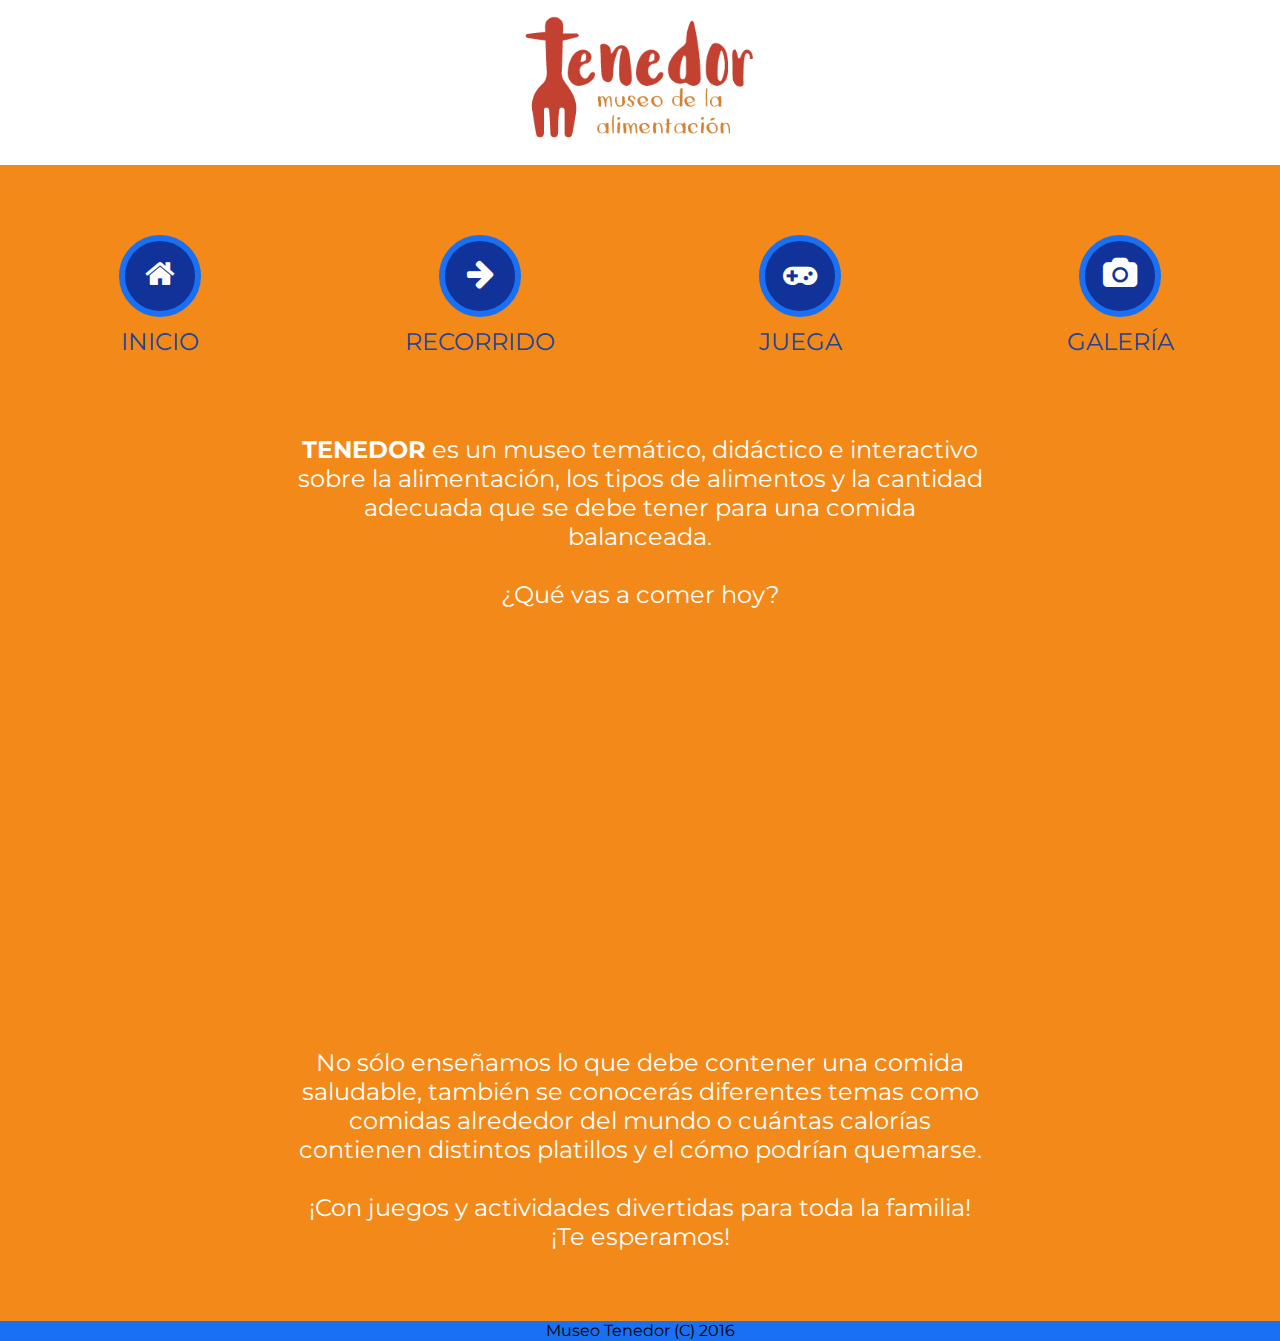
<file: webeee/index.html>
<!Doctype html>
<html lang="es">
    <head>
        <meta charset="utf-8" />
        <title>Web | Tenedor</title>
        <!--Librerias-->
        <link href='https://fonts.googleapis.com/css?family=Montserrat:400,700' rel='stylesheet' type='text/css'>
        <link rel="stylesheet" href="https://cdnjs.cloudflare.com/ajax/libs/font-awesome/4.6.3/css/font-awesome.min.css" />
        <!--hoja de estilos-->
        <link rel="stylesheet" href="sitio/css/estilo.css" />
        <!-- Description y Keywords  -->
        <meta name="description" content="Tenedor museo interactivo de la alimentación" />
        <meta name="keywords" content="Alimentación, Museo, niños, buen comer" />
    </head>

    <!--Inicia contenido-->
    <body>
       <header class="hero">
            <h1> 
                <a href="index.html"><img src="sitio/img/tenedor_logo.png" alt="Tenedor, museo de la alimentación" width="250px"></a>
            </h1>
        </header>

        <!--Menu-->
        <section class="caracteristicas">
            <div class="caract">
                <a href="index.html"><i class="fa fa-home" aria-hidden="true"></i>
                <div class="titulo"> INICIO</div></a>
            </div>

            <div class="caract">
                <a href="recorrido.html"><i class="fa fa-arrow-right" aria-hidden="true"></i>
                <div class="titulo"> RECORRIDO</div></a>
            </div>
            
            <div class="caract">
                <a href="juega.html"><i class="fa fa-gamepad" aria-hidden="true"></i>
                <div class="titulo"> JUEGA</div></a>
            </div>
                
            <div class="caract">
                <a href="galeria.html"><i class="fa fa-camera" aria-hidden="true"></i>
                <div class="titulo"> GALERÍA</div></a>
            </div>
        
        </section>
        <!--Termina menu-->

        <!--Inicia contenido home-->
        <section class="conte1">
            <div class="contenido"> 
                <p><b>TENEDOR</b> es un museo temático, didáctico e interactivo sobre la alimentación, los tipos de alimentos y la cantidad adecuada que se debe tener para una comida balanceada.</p>
                <br>    
                <p>¿Qué vas a comer hoy?</p>
            </div>
        </section>
        <!--video principal-->
        <section class="video">
            <iframe width="560" height="315" src="https://www.youtube.com/embed/svyOtzhc674" frameborder="0" allowfullscreen></iframe>
        </section>
        <!--Contenido secundario-->
        <section class="conte2"> 
            <p>No sólo enseñamos lo que debe contener una comida saludable, también se conocerás diferentes temas como comidas alrededor del mundo o cuántas calorías contienen distintos platillos y el cómo podrían quemarse.</p>
            <br> 
            <p>¡Con juegos y actividades divertidas para toda la familia!</p>
            <p>¡Te esperamos!</p>
        </section>
        <!--footer-->
        <footer>
            Museo Tenedor (C) 2016
        </footer>
        
    </body>
</html>
</file>
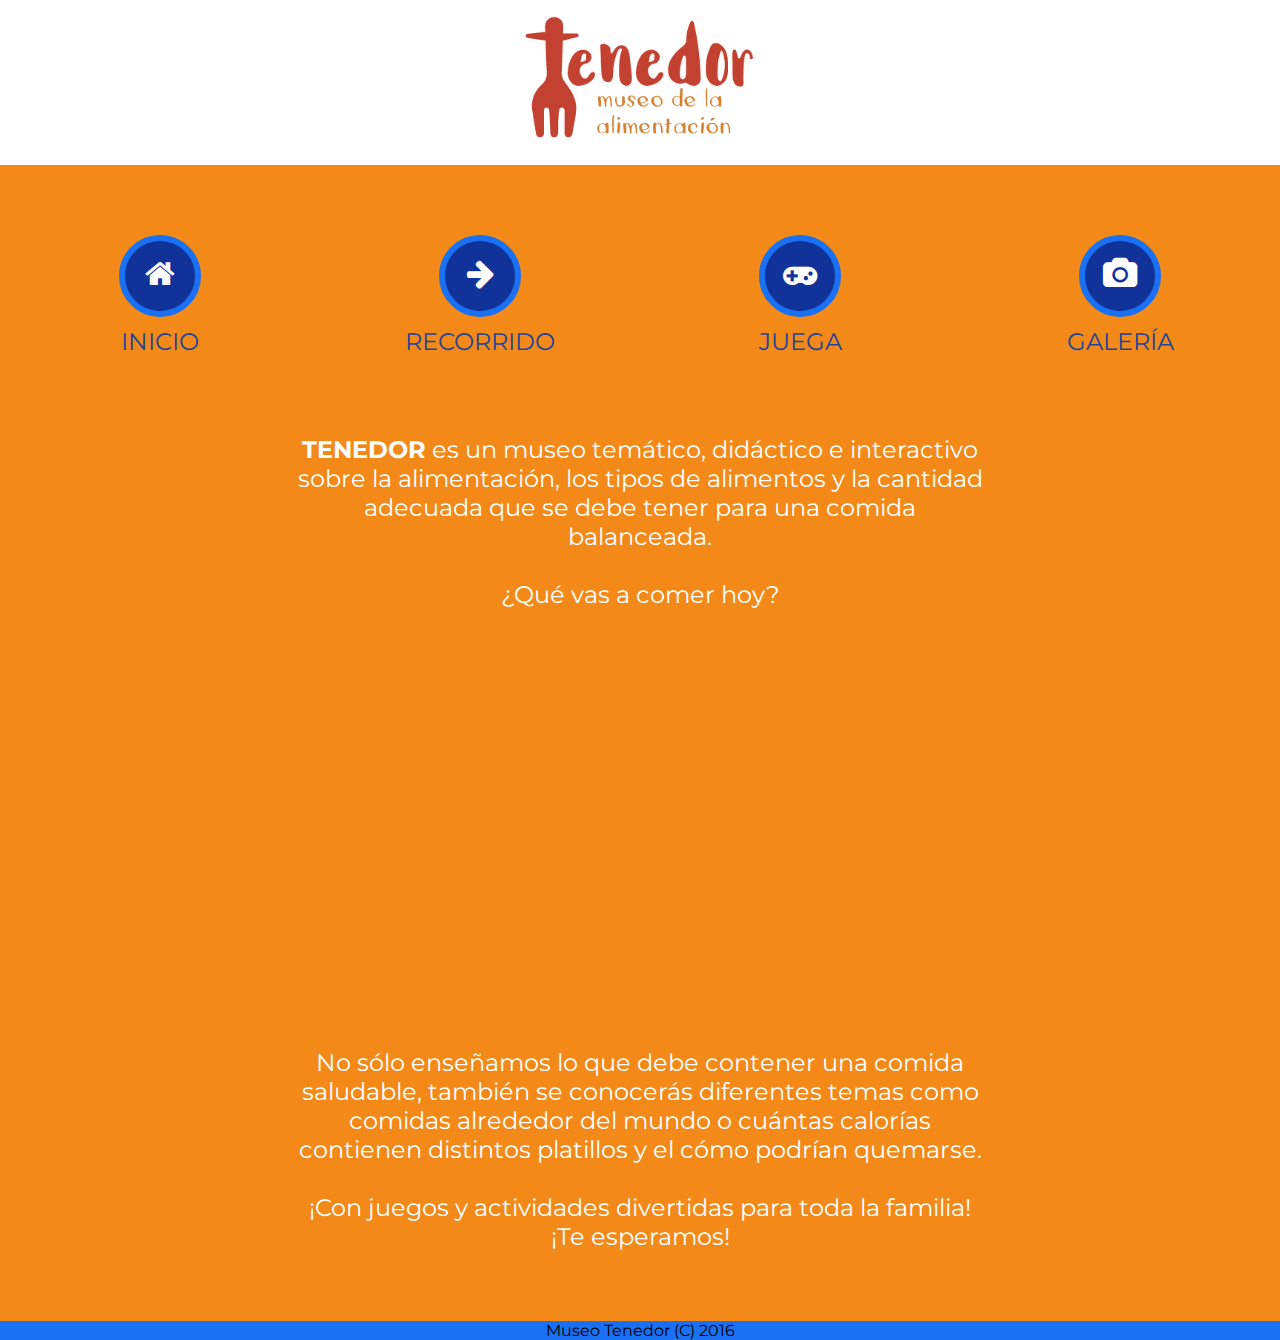
<file: web actualizado/webeee/index.html>
<!Doctype html>
<html lang="es">
    <head>
        <meta charset="utf-8" />
        <title>Web | Tenedor</title>
        <!--Librerias-->
        <link href='https://fonts.googleapis.com/css?family=Montserrat:400,700' rel='stylesheet' type='text/css'>
        <link rel="stylesheet" href="https://cdnjs.cloudflare.com/ajax/libs/font-awesome/4.6.3/css/font-awesome.min.css" />
        <!--hoja de estilos-->
        <link rel="stylesheet" href="sitio/css/estilo.css" />
        <!-- Description y Keywords  -->
        <meta name="description" content="Tenedor museo interactivo de la alimentación" />
        <meta name="keywords" content="Alimentación, Museo, niños, buen comer" />
    </head>

    <!--Inicia contenido-->
    <body>
       <header class="hero">
            <h1> 
                <a href="index.html"><img src="sitio/img/tenedor_logo.png" alt="Tenedor, museo de la alimentación" width="250px"></a>
            </h1>
        </header>

        <!--Menu-->
        <section class="caracteristicas">
            <div class="caract">
                <a href="index.html"><i class="fa fa-home" aria-hidden="true"></i>
                <div class="titulo"> INICIO</div></a>
            </div>

            <div class="caract">
                <a href="recorrido.html"><i class="fa fa-arrow-right" aria-hidden="true"></i>
                <div class="titulo"> RECORRIDO</div></a>
            </div>
            
            <div class="caract">
                <a href="juega.html"><i class="fa fa-gamepad" aria-hidden="true"></i>
                <div class="titulo"> JUEGA</div></a>
            </div>
                
            <div class="caract">
                <a href="galeria.html"><i class="fa fa-camera" aria-hidden="true"></i>
                <div class="titulo"> GALERÍA</div></a>
            </div>
        
        </section>
        <!--Termina menu-->

        <!--Inicia contenido home-->
        <section class="conte1">
            <div class="contenido"> 
                <p><b>TENEDOR</b> es un museo temático, didáctico e interactivo sobre la alimentación, los tipos de alimentos y la cantidad adecuada que se debe tener para una comida balanceada.</p>
                <br>    
                <p>¿Qué vas a comer hoy?</p>
            </div>
        </section>
        <!--video principal-->
        <section class="video">
            <iframe width="560" height="315" src="https://www.youtube.com/embed/MRJ1jjjgVnA" frameborder="0" allowfullscreen></iframe>
        </section>
        <!--Contenido secundario-->
        <section class="conte2"> 
            <p>No sólo enseñamos lo que debe contener una comida saludable, también se conocerás diferentes temas como comidas alrededor del mundo o cuántas calorías contienen distintos platillos y el cómo podrían quemarse.</p>
            <br> 
            <p>¡Con juegos y actividades divertidas para toda la familia!</p>
            <p>¡Te esperamos!</p>
        </section>
        <!--footer-->
        <footer>
            Museo Tenedor (C) 2016
        </footer>
        
    </body>
</html>
</file>
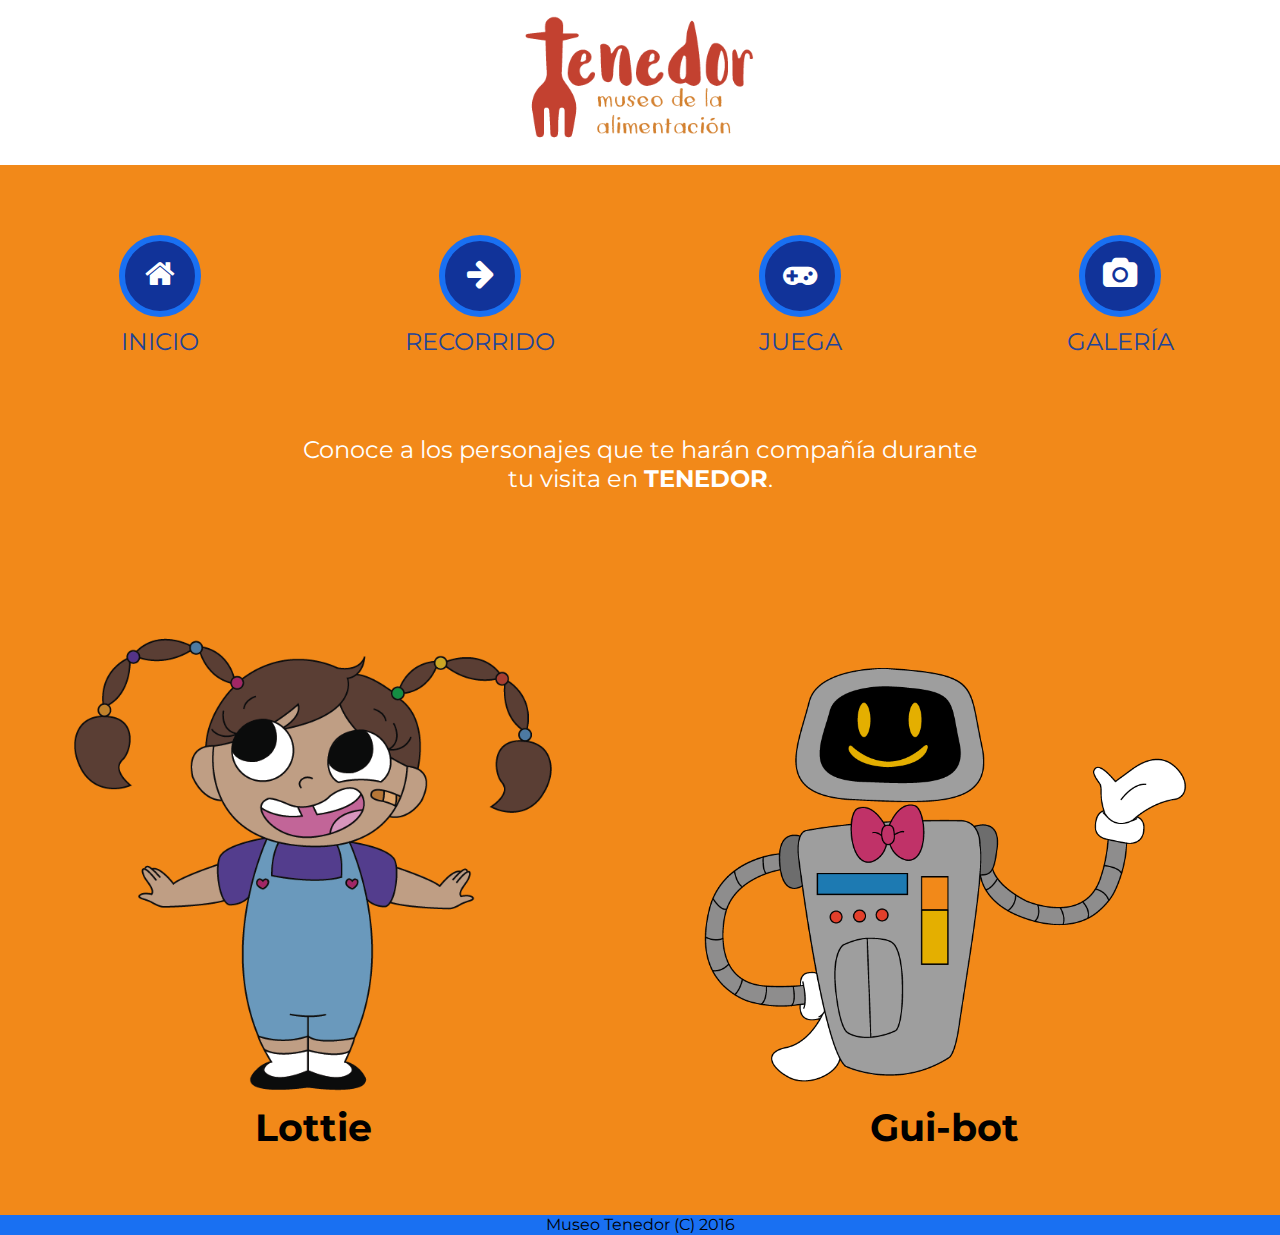
<file: webeee/galeria.html>
<!Doctype html>
<html lang="es">
    <head>
        <meta charset="utf-8" />
        <title>Web | Tenedor</title>
        <!--Librerias-->
        <link href='https://fonts.googleapis.com/css?family=Montserrat:400,700' rel='stylesheet' type='text/css'>
        <link rel="stylesheet" href="https://cdnjs.cloudflare.com/ajax/libs/font-awesome/4.6.3/css/font-awesome.min.css" />
        <!--hoja de estilos-->
        <link rel="stylesheet" href="sitio/css/estilo.css" />
        <!-- Description y Keywords  -->
        <meta name="description" content="Tenedor museo interactivo de la alimentación" />
        <meta name="keywords" content="Alimentación, Museo, niños, buen comer" />
    </head>

    <!--Inicia contenido-->
    <body>
       <header class="hero">
            <h1> 
                <a href="index.html"><img src="sitio/img/tenedor_logo.png" alt="Tenedor, museo de la alimentación" width="250px"></a>
            </h1>
        </header>

        <!--Menu-->
        <section class="caracteristicas">
            <div class="caract">
                <a href="index.html"><i class="fa fa-home" aria-hidden="true"></i>
                <div class="titulo"> INICIO</div></a>
            </div>

            <div class="caract">
                <a href="recorrido.html"><i class="fa fa-arrow-right" aria-hidden="true"></i>
                <div class="titulo"> RECORRIDO</div></a>
            </div>
            
            <div class="caract">
                <a href="juega.html"><i class="fa fa-gamepad" aria-hidden="true"></i>
                <div class="titulo"> JUEGA</div></a>
            </div>
                
            <div class="caract">
                <a href="galeria.html"><i class="fa fa-camera" aria-hidden="true"></i>
                <div class="titulo"> GALERÍA</div></a>
            </div>
        
        </section>
        <!--Termina menu-->

        <!--Inicia contenido de la galeria-->
        <section class="conte1">
            <div class="contenido"> Conoce a los  personajes que te harán compañía durante tu visita en <b>TENEDOR</b>.
            </div>
        </section>
        <!--Inicia galeria-->
        <section class="personaje">
            <img src="sitio/img/lottie-color-02.png" >
            <h2>Lottie</h2>
        </section>
             
        <section class="personaje">
            <img src="sitio/img/guibot2-03.png" >
            <h2>Gui-bot</h2>
        </section>

        <!--footer-->
        <footer>
            Museo Tenedor (C) 2016
        </footer>
        
    </body>
</html>
</file>
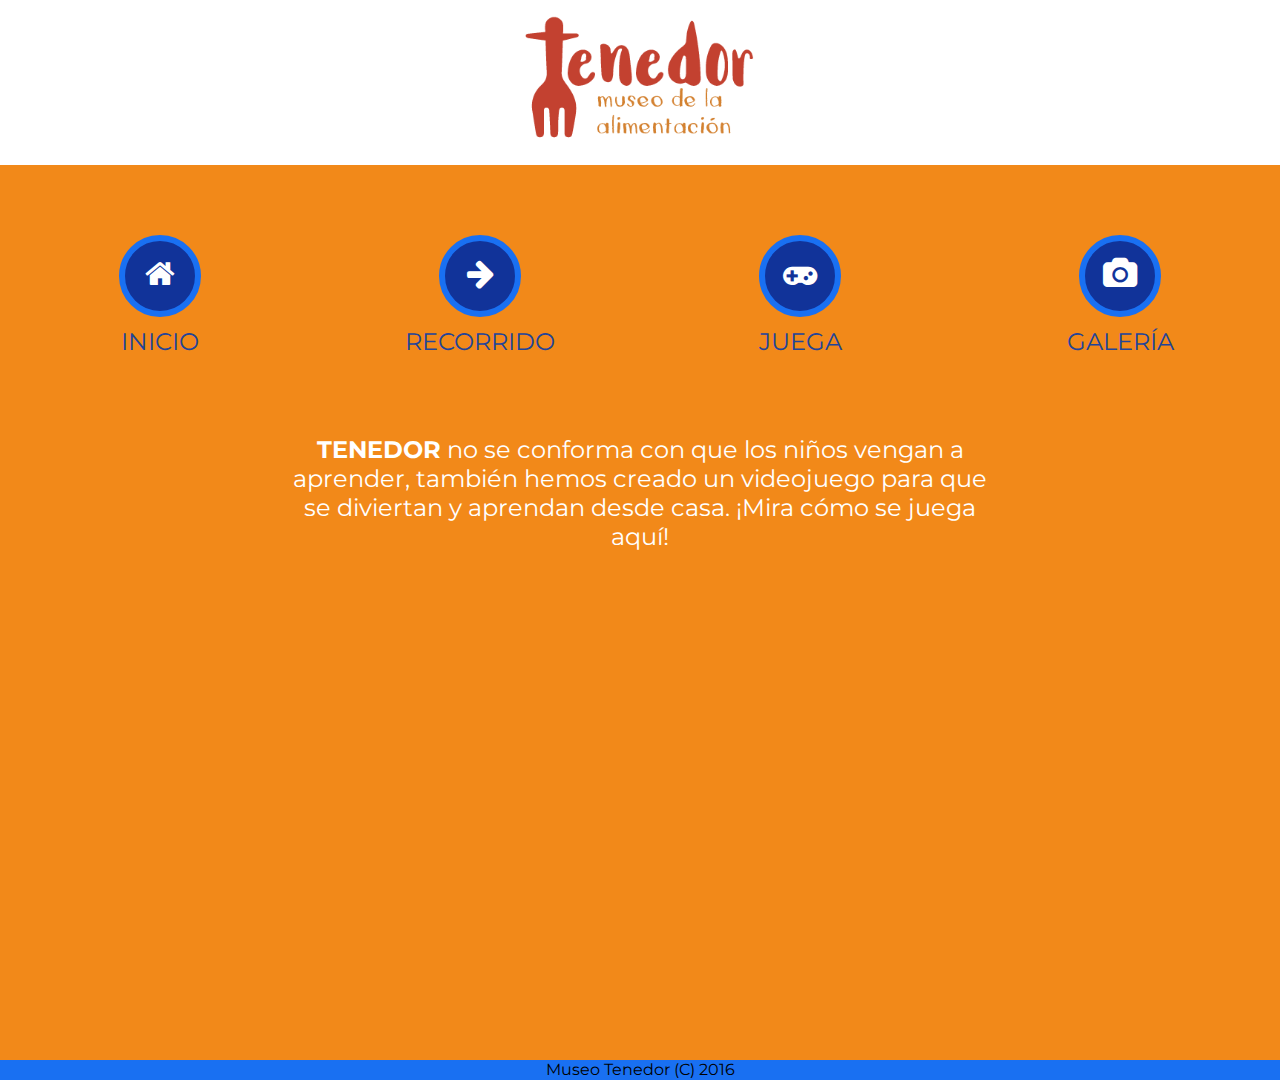
<file: webeee/juega.html>
<!Doctype html>
<html lang="es">
    <head>
        <meta charset="utf-8" />
        <title>Web | Tenedor</title>
        
        <link href='https://fonts.googleapis.com/css?family=Montserrat:400,700' rel='stylesheet' type='text/css'>
        
        <link rel="stylesheet" href="https://cdnjs.cloudflare.com/ajax/libs/font-awesome/4.6.3/css/font-awesome.min.css" />
        
        <link rel="stylesheet" href="sitio/css/estilo.css" />
        <!-- Description y Keywords  -->
        <meta name="description" content="Ejercicios de HTML y CSS" />
        <meta name="keywords" content="Html, Css, Web, Desarrollo" />
    </head>
    <body>
       
        <header class="hero">
            <h1> 
                <a href=""><img src="sitio/img/tenedor_logo.png" alt="Tenedor, museo de laalimentación" width="250px"></a>
            </h1>
            
        
        </header>
    
        <section class="caracteristicas">
            
        <div class="caract">
            <a href="index.html"><i class="fa fa-home" aria-hidden="true"></i>
            <div class="titulo"> INICIO</div></a>
            <!---<div class="descripcion"> La página más veloz de todas las páginas.</div>--->
            </div>
        <div class="caract">
              <a href="recorrido.html"><i class="fa fa-arrow-right" aria-hidden="true"></i>
                  <div class="titulo"> RECORRIDO</div></a>
            <!---<div class="descripcion"> Esta página esta quedando bien bonita.</div>--->
            </div>
            
            <div class="caract">
              <a href="juega.html"><i class="fa fa-gamepad" aria-hidden="true"></i>
                  <div class="titulo"> JUEGA</div></a>
            
            </div>
                
            <div class="caract">
              <a href="galeria.html"><i class="fa fa-camera" aria-hidden="true"></i>
                  <div class="titulo"> GALERÍA</div></a>
              
            
            </div>
        
        </section>
            
            <section class="conte1">
               <div class="contenido"> <b>TENEDOR</b> no se conforma con que los niños vengan a aprender, también hemos creado un videojuego para que se diviertan y aprendan desde casa. ¡Mira cómo se juega aquí!
                
                </div>
            </section>
        
        <section class="video">
            <iframe width="560" height="315" src="https://www.youtube.com/embed/AI2gbXrA-lA" frameborder="0" allowfullscreen></iframe>

            </section>
        
       <section class="conte2"> 
        <p></p>
        
        </section>
        
        <footer>
            Museo Tenedor (C) 2016
        </footer>
        
    </body>
</html>
</file>
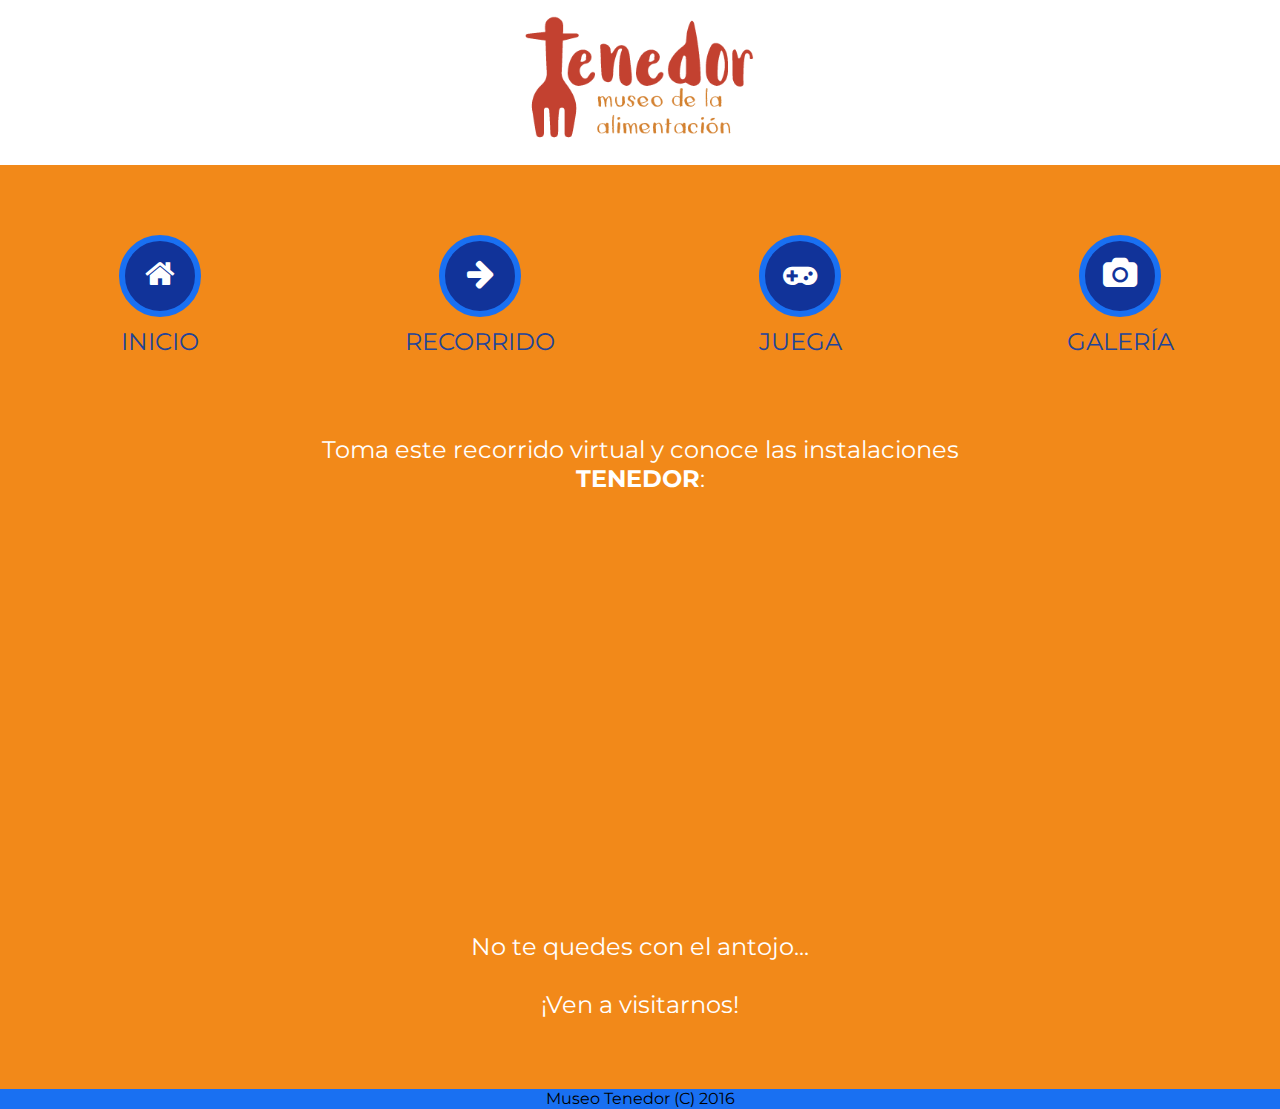
<file: webeee/recorrido.html>
<!Doctype html>
<html lang="es">
    <head>
        <meta charset="utf-8" />
        <title>Web | Tenedor</title>
        <!--Librerias-->
        <link href='https://fonts.googleapis.com/css?family=Montserrat:400,700' rel='stylesheet' type='text/css'>
        <link rel="stylesheet" href="https://cdnjs.cloudflare.com/ajax/libs/font-awesome/4.6.3/css/font-awesome.min.css" />
        <!--hoja de estilos-->
        <link rel="stylesheet" href="sitio/css/estilo.css" />
        <!-- Description y Keywords  -->
        <meta name="description" content="Tenedor museo interactivo de la alimentación" />
        <meta name="keywords" content="Alimentación, Museo, niños, buen comer" />
    </head>

    <!--Inicia contenido-->
    <body>
       <header class="hero">
            <h1> 
                <a href="index.html"><img src="sitio/img/tenedor_logo.png" alt="Tenedor, museo de la alimentación" width="250px"></a>
            </h1>
        </header>

        <!--Menu-->
        <section class="caracteristicas">
            <div class="caract">
                <a href="index.html"><i class="fa fa-home" aria-hidden="true"></i>
                <div class="titulo"> INICIO</div></a>
            </div>

            <div class="caract">
                <a href="recorrido.html"><i class="fa fa-arrow-right" aria-hidden="true"></i>
                <div class="titulo"> RECORRIDO</div></a>
            </div>
            
            <div class="caract">
                <a href="juega.html"><i class="fa fa-gamepad" aria-hidden="true"></i>
                <div class="titulo"> JUEGA</div></a>
            </div>
                
            <div class="caract">
                <a href="galeria.html"><i class="fa fa-camera" aria-hidden="true"></i>
                <div class="titulo"> GALERÍA</div></a>
            </div>
        
        </section>
        <!--Termina menu-->

        <!--Inicia contenido de los recorridos--> 
        <section class="conte1">
            <div class="contenido"> Toma este recorrido virtual y conoce las instalaciones <b>TENEDOR</b>: 
            </div>
        </section>
        <!--videos-->
        <section class="video">
            <iframe width="560" height="315" src="https://www.youtube.com/embed/9TeHl_YT3Qg" frameborder="0" allowfullscreen></iframe>
        </section>
        
        <!--Contenido secundario-->
        <section class="conte2"> 
            <p>No te quedes con el antojo...  </p>
            <br>
            <p>¡Ven a visitarnos! </p>
        </section>
        <!--Footer-->
        <footer>
            Museo Tenedor (C) 2016
        </footer>
        
    </body>
</html>
</file>
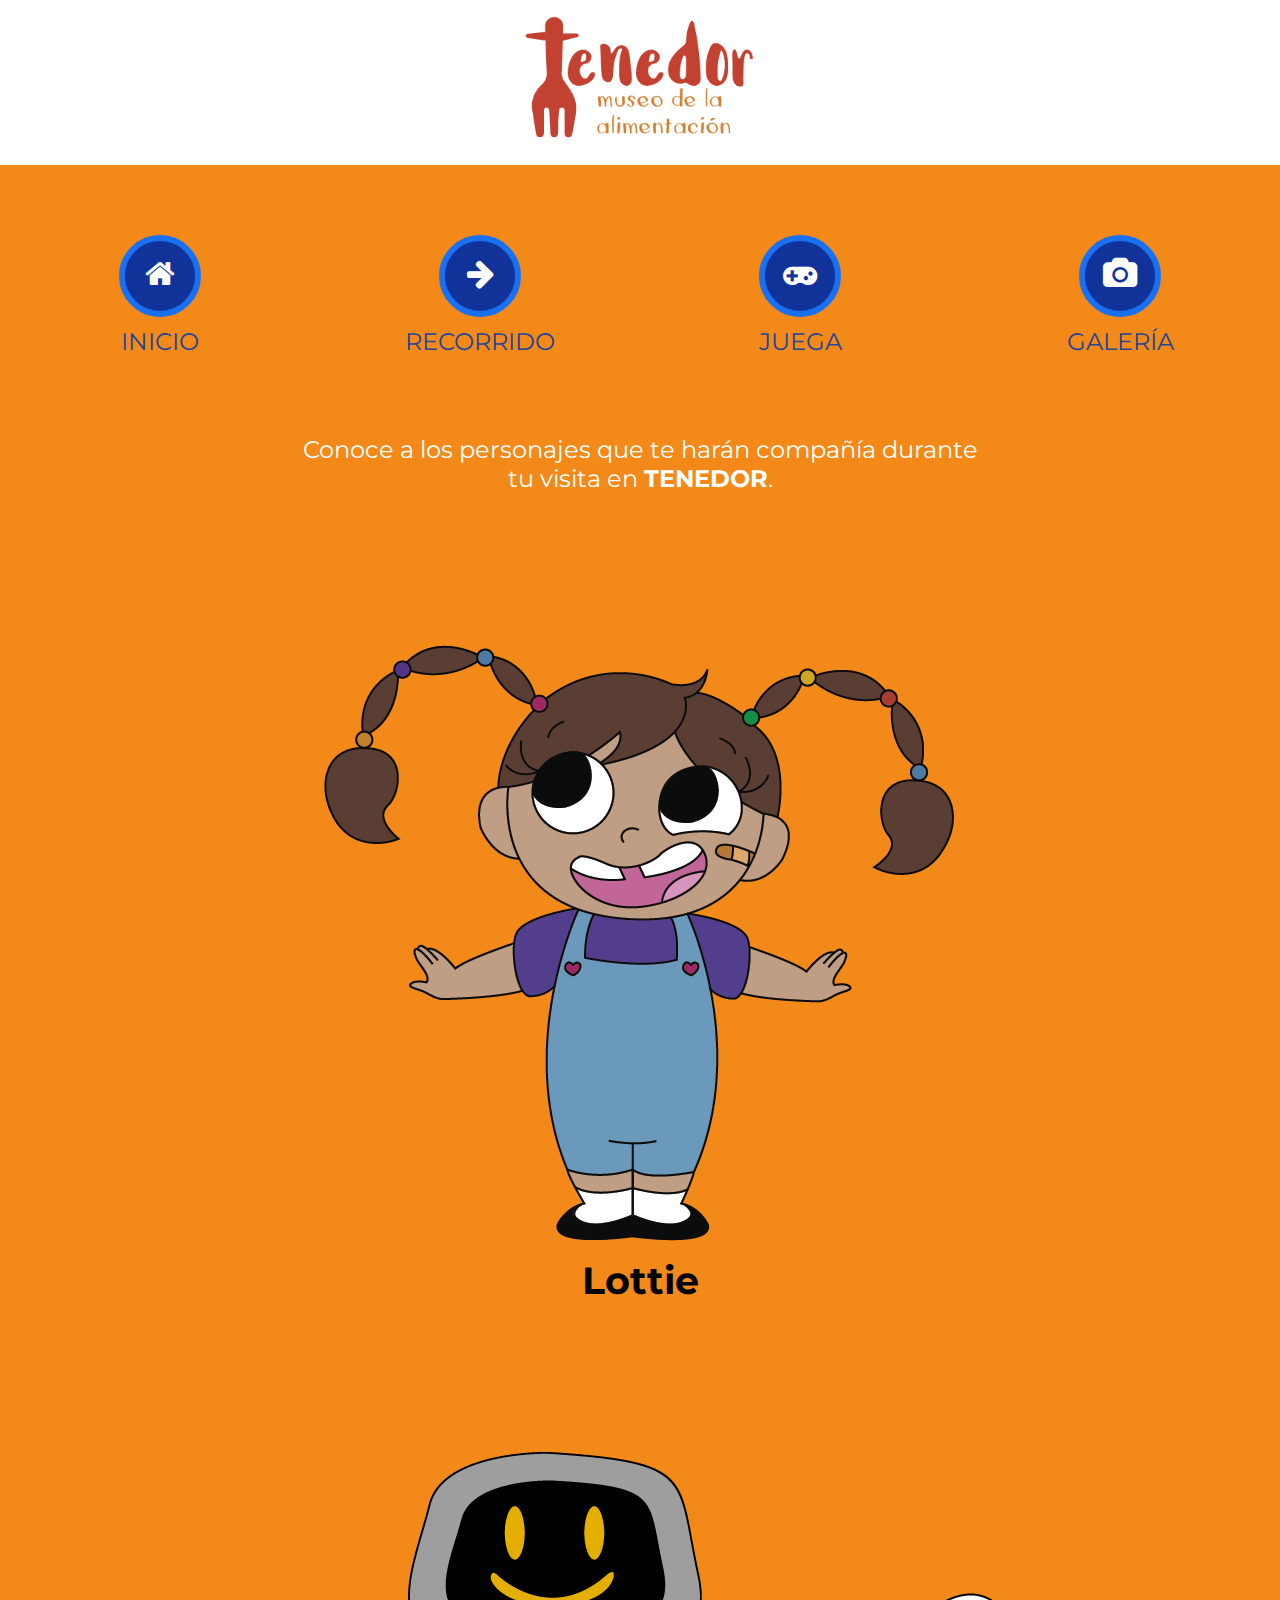
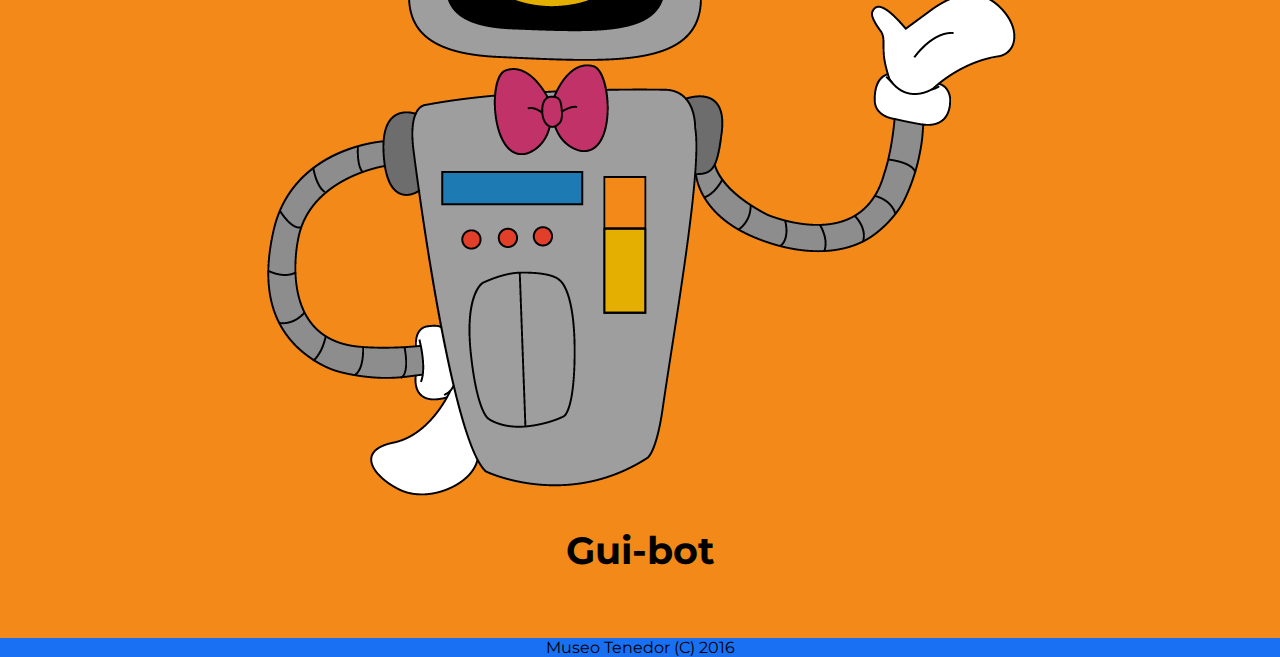
<file: web actualizado/webeee/galeria.html>
<!Doctype html>
<html lang="es">
    <head>
        <meta charset="utf-8" />
        <title>Web | Tenedor</title>
        <!--Librerias-->
        <link href='https://fonts.googleapis.com/css?family=Montserrat:400,700' rel='stylesheet' type='text/css'>
        <link rel="stylesheet" href="https://cdnjs.cloudflare.com/ajax/libs/font-awesome/4.6.3/css/font-awesome.min.css" />
        <!--hoja de estilos-->
        <link rel="stylesheet" href="sitio/css/estilo.css" />
        <!-- Description y Keywords  -->
        <meta name="description" content="Tenedor museo interactivo de la alimentación" />
        <meta name="keywords" content="Alimentación, Museo, niños, buen comer" />
    </head>

    <!--Inicia contenido-->
    <body>
       <header class="hero">
            <h1> 
                <a href="index.html"><img src="sitio/img/tenedor_logo.png" alt="Tenedor, museo de la alimentación" width="250px"></a>
            </h1>
        </header>

        <!--Menu-->
        <section class="caracteristicas">
            <div class="caract">
                <a href="index.html"><i class="fa fa-home" aria-hidden="true"></i>
                <div class="titulo"> INICIO</div></a>
            </div>

            <div class="caract">
                <a href="recorrido.html"><i class="fa fa-arrow-right" aria-hidden="true"></i>
                <div class="titulo"> RECORRIDO</div></a>
            </div>
            
            <div class="caract">
                <a href="juega.html"><i class="fa fa-gamepad" aria-hidden="true"></i>
                <div class="titulo"> JUEGA</div></a>
            </div>
                
            <div class="caract">
                <a href="galeria.html"><i class="fa fa-camera" aria-hidden="true"></i>
                <div class="titulo"> GALERÍA</div></a>
            </div>
        
        </section>
        <!--Termina menu-->

        <!--Inicia contenido de la galeria-->
        <section class="conte1">
            <div class="contenido"> Conoce a los  personajes que te harán compañía durante tu visita en <b>TENEDOR</b>.
            </div>
        </section>
        <!--Inicia galeria-->
        <section class="lottie">
            <img src="sitio/img/lottie-color-02.png" >
            <h2>Lottie</h2>
        </section>
             
        <section class="guibot">
            <img src="sitio/img/guibot2-03.png" >
            <h2>Gui-bot</h2>
        </section>

        <!--footer-->
        <footer>
            Museo Tenedor (C) 2016
        </footer>
        
    </body>
</html>
</file>
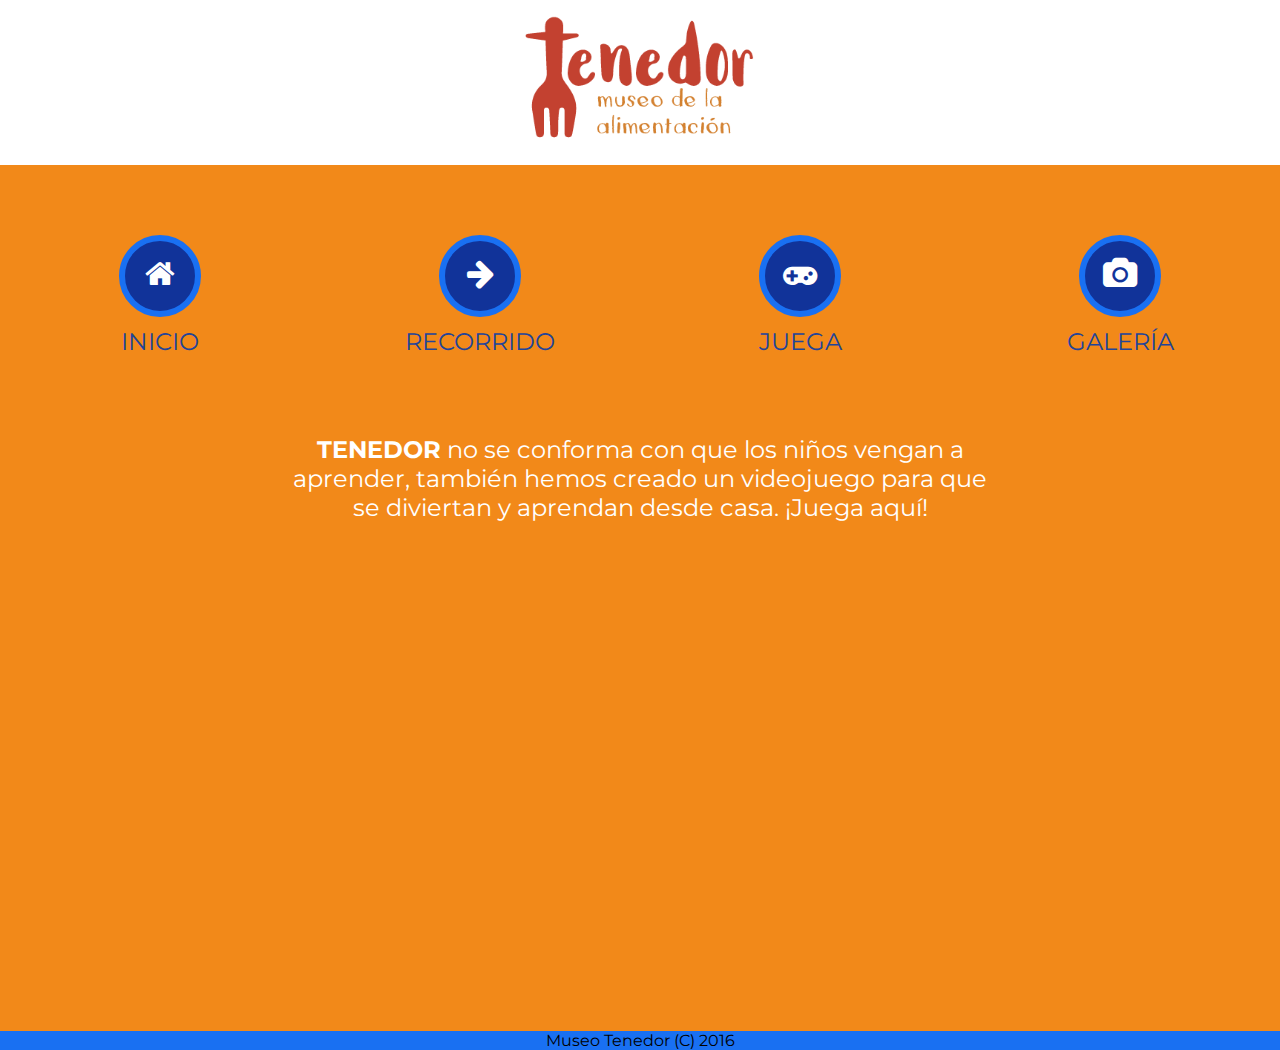
<file: web actualizado/webeee/juega.html>
<!Doctype html>
<html lang="es">
    <head>
        <meta charset="utf-8" />
        <title>Web | Tenedor</title>
        <!--Librerias-->
        <link href='https://fonts.googleapis.com/css?family=Montserrat:400,700' rel='stylesheet' type='text/css'>
        <link rel="stylesheet" href="https://cdnjs.cloudflare.com/ajax/libs/font-awesome/4.6.3/css/font-awesome.min.css" />
        <!--hoja de estilos-->
        <link rel="stylesheet" href="sitio/css/estilo.css" />
        <!-- Description y Keywords  -->
        <meta name="description" content="Tenedor museo interactivo de la alimentación" />
        <meta name="keywords" content="Alimentación, Museo, niños, buen comer" />
    </head>

    <!--Inicia contenido-->
    <body>
       <header class="hero">
            <h1> 
                <a href="index.html"><img src="sitio/img/tenedor_logo.png" alt="Tenedor, museo de la alimentación" width="250px"></a>
            </h1>
        </header>

        <!--Menu-->
        <section class="caracteristicas">
            <div class="caract">
                <a href="index.html"><i class="fa fa-home" aria-hidden="true"></i>
                <div class="titulo"> INICIO</div></a>
            </div>

            <div class="caract">
                <a href="recorrido.html"><i class="fa fa-arrow-right" aria-hidden="true"></i>
                <div class="titulo"> RECORRIDO</div></a>
            </div>
            
            <div class="caract">
                <a href="juega.html"><i class="fa fa-gamepad" aria-hidden="true"></i>
                <div class="titulo"> JUEGA</div></a>
            </div>
                
            <div class="caract">
                <a href="galeria.html"><i class="fa fa-camera" aria-hidden="true"></i>
                <div class="titulo"> GALERÍA</div></a>
            </div>
        
        </section>
        <!--Termina menu-->
            
            <section class="conte1">
               <div class="contenido"> <b>TENEDOR</b> no se conforma con que los niños vengan a aprender, también hemos creado un videojuego para que se diviertan y aprendan desde casa. ¡Juega aquí!
                
                </div>
            </section>
        
        <section class="video">
            <iframe width="560" height="315" src="https://www.youtube.com/embed/5T5rCSmduaY" frameborder="0" allowfullscreen></iframe>

            </section>
        
       <section class="conte2"> 
        <p></p>
        
        </section>
        
        <footer>
            Museo Tenedor (C) 2016
        </footer>
        
    </body>
</html>
</file>
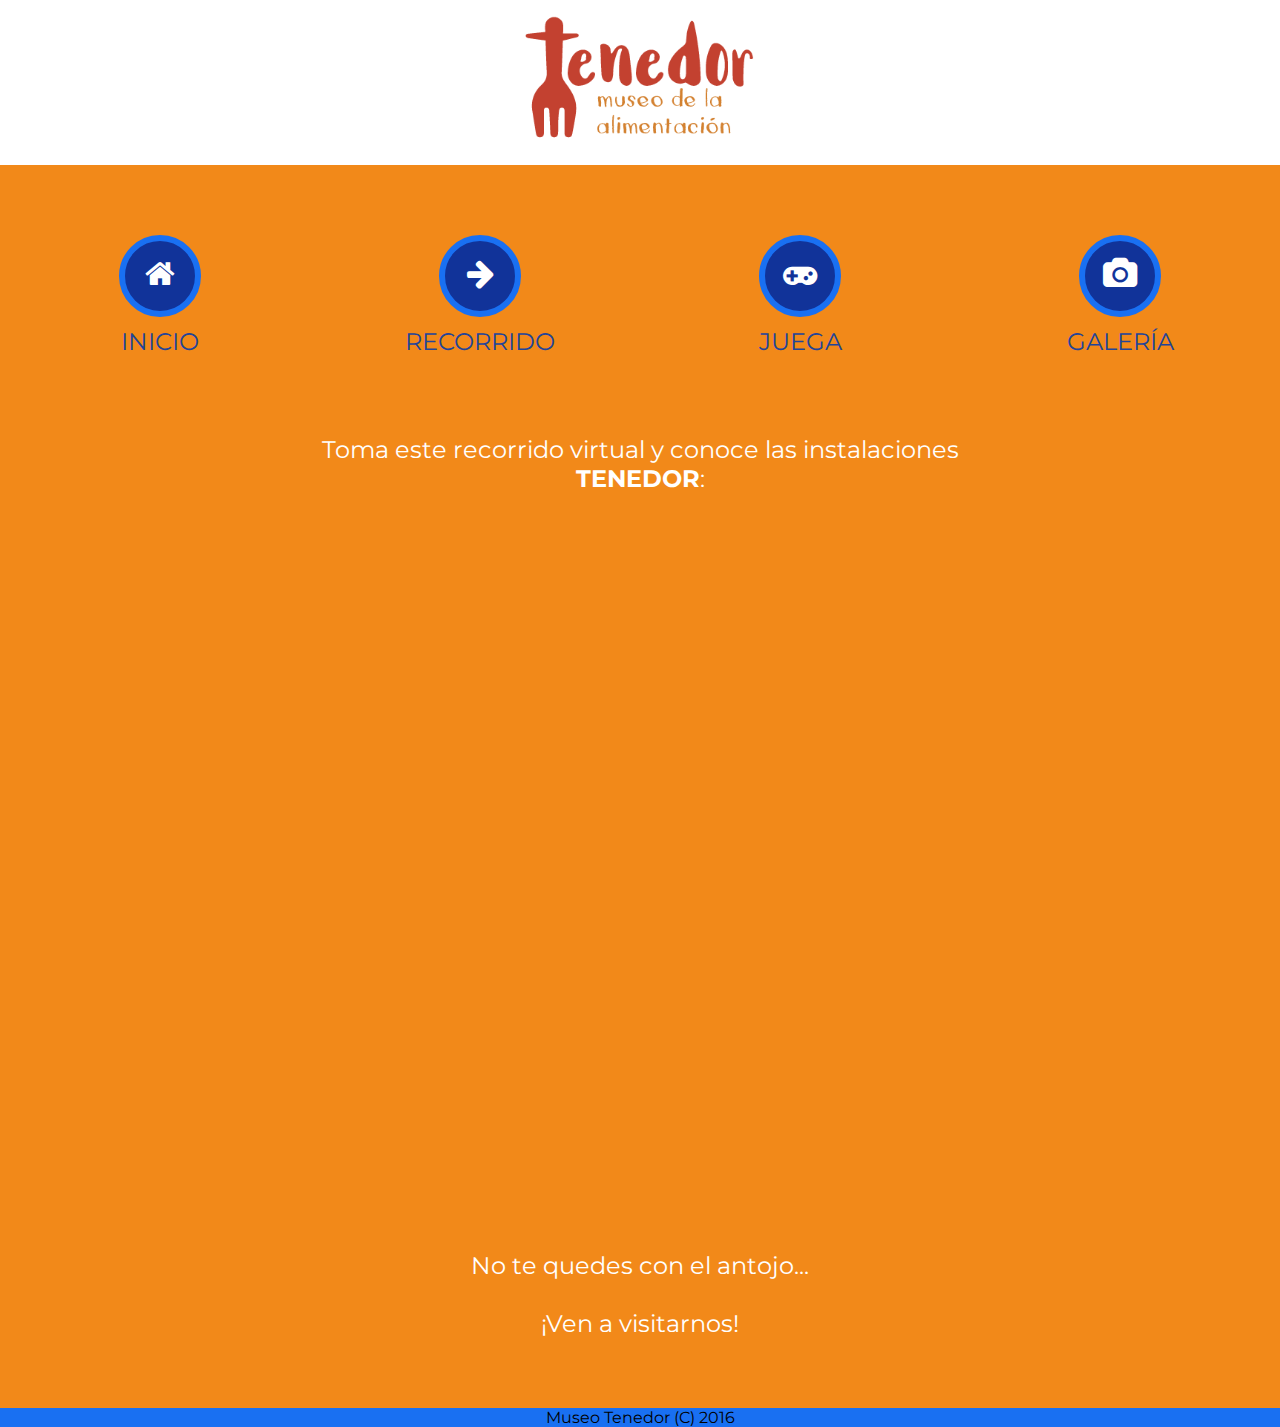
<file: web actualizado/webeee/recorrido.html>
<!Doctype html>
<html lang="es">
    <head>
        <meta charset="utf-8" />
        <title>Web | Tenedor</title>
        <!--Librerias-->
        <link href='https://fonts.googleapis.com/css?family=Montserrat:400,700' rel='stylesheet' type='text/css'>
        <link rel="stylesheet" href="https://cdnjs.cloudflare.com/ajax/libs/font-awesome/4.6.3/css/font-awesome.min.css" />
        <!--hoja de estilos-->
        <link rel="stylesheet" href="sitio/css/estilo.css" />
        <!-- Description y Keywords  -->
        <meta name="description" content="Tenedor museo interactivo de la alimentación" />
        <meta name="keywords" content="Alimentación, Museo, niños, buen comer" />
    </head>

    <!--Inicia contenido-->
    <body>
       <header class="hero">
            <h1> 
                <a href="index.html"><img src="sitio/img/tenedor_logo.png" alt="Tenedor, museo de la alimentación" width="250px"></a>
            </h1>
        </header>

        <!--Menu-->
        <section class="caracteristicas">
            <div class="caract">
                <a href="index.html"><i class="fa fa-home" aria-hidden="true"></i>
                <div class="titulo"> INICIO</div></a>
            </div>

            <div class="caract">
                <a href="recorrido.html"><i class="fa fa-arrow-right" aria-hidden="true"></i>
                <div class="titulo"> RECORRIDO</div></a>
            </div>
            
            <div class="caract">
                <a href="juega.html"><i class="fa fa-gamepad" aria-hidden="true"></i>
                <div class="titulo"> JUEGA</div></a>
            </div>
                
            <div class="caract">
                <a href="galeria.html"><i class="fa fa-camera" aria-hidden="true"></i>
                <div class="titulo"> GALERÍA</div></a>
            </div>
        
        </section>
        <!--Termina menu-->

        <!--Inicia contenido de los recorridos--> 
        <section class="conte1">
            <div class="contenido"> Toma este recorrido virtual y conoce las instalaciones <b>TENEDOR</b>: 
            </div>
        </section>
        <!--videos-->
        <section class="video">
            <iframe width="560" height="315" src="https://www.youtube.com/embed/wwpkZaQFpC8" frameborder="0" allowfullscreen></iframe>
        </section>
        <section class="video">
            <iframe width="560" height="315" src="https://www.youtube.com/embed/wWxqVzxlRV0" frameborder="0" allowfullscreen></iframe>
        </section>
        <!--Contenido secundario-->
        <section class="conte2"> 
            <p>No te quedes con el antojo...  </p>
            <br>
            <p>¡Ven a visitarnos! </p>
        </section>
        <!--Footer-->
        <footer>
            Museo Tenedor (C) 2016
        </footer>
        
    </body>
</html>
</file>
<file: webeee/sitio/css/estilo.css>
/* Reset */
*{
    margin: 0;
    padding: 0;
}
body{
    background:#F28919; 
    font-family: 'Montserrat', sans-serif
}
/*Estilos header*/
header.hero{
    background: #F28919;
    color: #fff;
    height: 165px;
    padding: 10px;
    box-sizing: border-box;
    text-align: center;
    background: #fff;
}
/*Estilos de menu*/
.caract {
    text-align: center;
    color: #666;
    margin-top: 60px;
    height: 150px;
}
    
.caract .fa{
    font-size: 2em;
    color: #fff;
    margin: 10px;
    width: 70px;
    height: 70px;
    border: 6px solid #1970F2;
    line-height: 2.1em;
    border-radius: 50%;
    background: #139;
}
    
.caract .titulo{
    font-size: 1.5em;
}
 
.caracteristicas {
    padding: 80px. 0;
    overflow: hidden;
}
  
.caracteristicas .caract{
    width: 25%;
    float: left;
}

.caract:hover{
    background: rgba(195,65,48,0.8);
    color: aliceblue;
    border-radius: 15px;
}
/*termina estilos de menu*/

/*Estilos de contenido*/
.contenido{
    padding: 0 20%;
}
section.conte1{
    background: #F28919;
    color: #fff;
    height: 60%;
    padding: 60px;
    box-sizing: border-box;
    text-align: center;
    font-size: 1.5em;
}

section.video{
    background: #F28919;
    color: #fff;
    height: 30%;
    padding: 0%;
    box-sizing: border-box;
    text-align: center;
    }

section.conte2{
    background: #F28919;
    color: #fff;
    height: 60%;
    padding: 60px;
    box-sizing: border-box;
    text-align: center;
    font-size: 1.5em;
    margin-bottom: 10px;
}

.conte2>p{
    padding: 0 20%;
}

/*Estilos de galeria*/
section.personaje{
    box-sizing: border-box;
    padding: 5%;
    height: 40%;
    width: 49%;
    text-align: center;
    font-size: 1.6em;
    display: inline-block;
}

section.personaje img{
    max-width: 100%;
}


/*Enlaces*/
a{
    text-decoration: none;
    color: #249;
}
a:hover{
    color: #fff;
}

/*footer*/

footer{
    text-align: center;
    margin: 0 auto;
    height: 20px;
    background: #1970F2;
    width: 100%;
}

/* Responsive */

/*Tablets*/

@media (max-width: 800px){
    
    header.hero{
        background: #fff;
    }
    
    header.hero h1{
        font-size: 2em;
    }
    
    header.hero h1 .fa{
        font-size: 2em;
    }
    .caracteristicas .caract{
        width: 50%;
    }
}

/* MOVILES*/

@media (max-width: 600px) {
    .caracteristicas .caract{
    width: 100%;
    }
}
</file>
<file: web actualizado/webeee/sitio/css/estilo.css>
/* Reset */
*{
    margin: 0;
    padding: 0;
}
body{
    background:#F28919; 
    font-family: 'Montserrat', sans-serif
}
/*Estilos header*/
header.hero{
    background: #F28919;
    color: #fff;
    height: 165px;
    padding: 10px;
    box-sizing: border-box;
    text-align: center;
    background: #fff;
}
/*Estilos de menu*/
.caract {
    text-align: center;
    color: #666;
    margin-top: 60px;
    height: 150px;
}
    
.caract .fa{
    font-size: 2em;
    color: #fff;
    margin: 10px;
    width: 70px;
    height: 70px;
    border: 6px solid #1970F2;
    line-height: 2.1em;
    border-radius: 50%;
    background: #139;
}
    
.caract .titulo{
    font-size: 1.5em;
}
 
.caracteristicas {
    padding: 80px. 0;
    overflow: hidden;
}
  
.caracteristicas .caract{
    width: 25%;
    float: left;
}

.caract:hover{
    background: rgba(195,65,48,0.8);
    color: aliceblue;
    border-radius: 15px;
}
/*termina estilos de menu*/

/*Estilos de contenido*/
.contenido{
    padding: 0 20%;
}
section.conte1{
    background: #F28919;
    color: #fff;
    height: 60%;
    padding: 60px;
    box-sizing: border-box;
    text-align: center;
    font-size: 1.5em;
}

section.video{
    background: #F28919;
    color: #fff;
    height: 30%;
    padding: 0%;
    box-sizing: border-box;
    text-align: center;
    }

section.conte2{
    background: #F28919;
    color: #fff;
    height: 60%;
    padding: 60px;
    box-sizing: border-box;
    text-align: center;
    font-size: 1.5em;
    margin-bottom: 10px;
}

.conte2>p{
    padding: 0 20%;
}

/*Estilos de galeria*/
section.lottie{
    box-sizing: border-box;
    padding: 5%;
    height: 40%;
    width: 100%;
    text-align: center;
    font-size: 1.6em;
}

section.lottie img{
    max-width: 100%;
}

section.guibot{
    box-sizing: border-box;
    padding: 5%;
    height: 40%;
    width: 100%;
    text-align: center;
    font-size: 1.6em;
}

section.guibot img{
max-width: 100%;
}

/*Enlaces*/
a{
    text-decoration: none;
    color: #249;
}
a:hover{
    color: #fff;
}

/*footer*/

footer{
    text-align: center;
    margin: auto;
    height: 40%;
    background: #1970F2;
    width: 100%;
}

/* Responsive */

/*Tablets*/

@media (max-width: 800px){
    
    header.hero{
        background: #fff;
    }
    
    header.hero h1{
        font-size: 2em;
    }
    
    header.hero h1 .fa{
        font-size: 2em;
    }
    .caracteristicas .caract{
        width: 50%;
    }
}

/* MOVILES*/

@media (max-width: 600px) {
    .caracteristicas .caract{
    width: 100%;
    }
}
</file>
